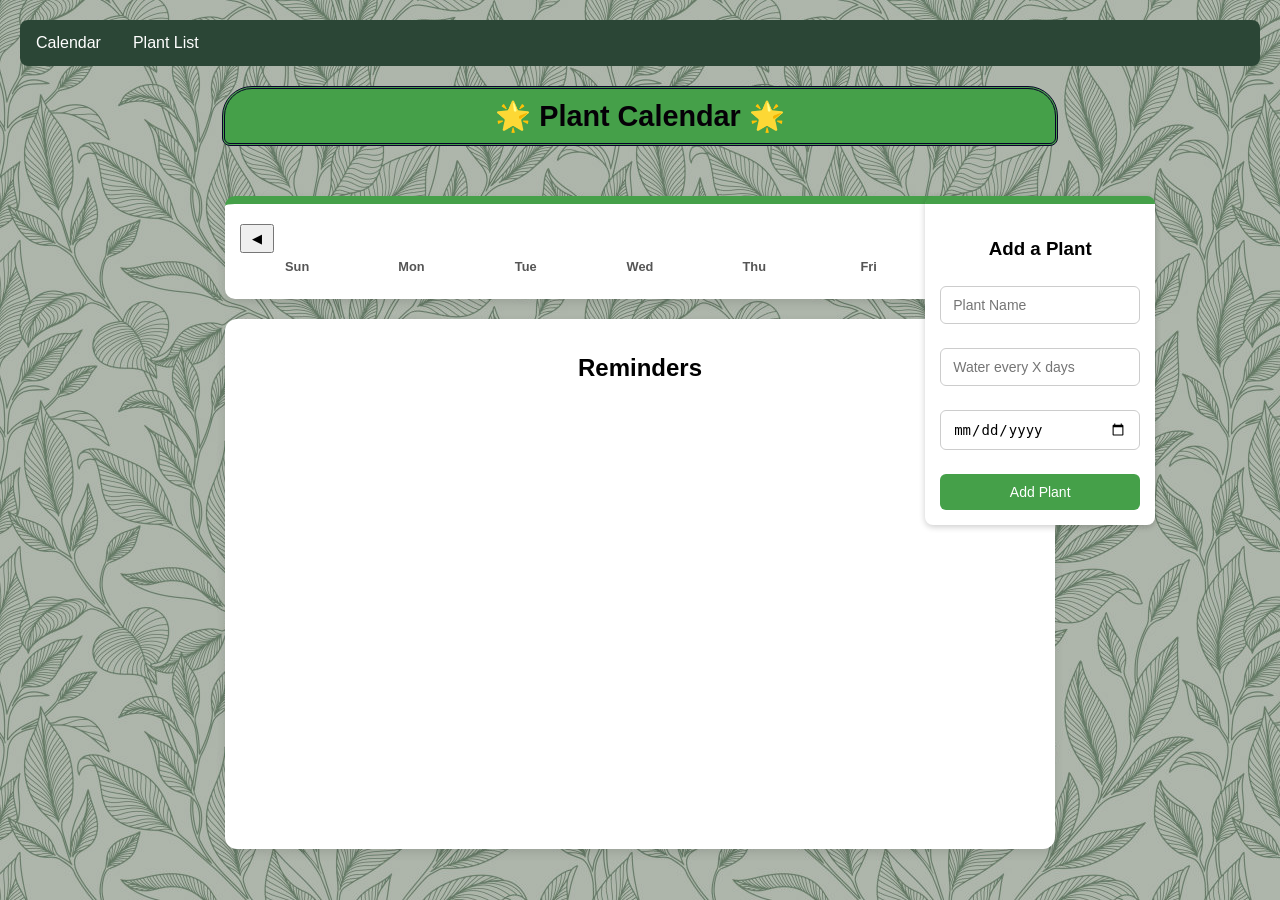
<file: website/index.html>
<!DOCTYPE html>
<html lang="en">
<head>
  <meta charset="UTF-8">
  <title>Plant Watering Tracker</title>
</head>
<link rel="stylesheet" href="style.css">
<script src="script.js" defer></script>


<body id="home">
  <ul>
  <li><a href="index.html">Calendar</a></li>
  <li><a href="plant_list.html">Plant List</a></li>

</ul>
 

    <h1>🌟 Plant Calendar 🌟</h1>

  
   <div class="calendar-container">
    
  <!-- Calendar: centered naturally -->
   <div class="center">
  <div class="calendar">
    <div class="calendar-header">
      <button onclick="changeMonth(-1)">◀</button>
      <h2 id="monthYear"></h2>
      <button onclick="changeMonth(1)">▶</button>
    </div>
    <div class="day-row">
      <div class="day-name">Sun</div>
      <div class="day-name">Mon</div>
      <div class="day-name">Tue</div>
      <div class="day-name">Wed</div>
      <div class="day-name">Thu</div>
      <div class="day-name">Fri</div>
      <div class="day-name">Sat</div>
    </div>
    <div class="calendar-grid" id="calendarGrid"></div>
  </div>
</div>
  <!-- Form: floating to the right -->
  <div class="add-plant-form">
    <h3>Add a Plant</h3>
    <input type="text" id="plant-name" placeholder="Plant Name">
    <input type="number" id="watering-interval" placeholder="Water every X days" min="1">
    <input type="date" id="watered-date" placeholder="Last Watered">
    <button onclick="addPlant()">Add Plant</button>
  </div>
</div>

<div class = "center">
    <div class ="reminder-box"> 
 <h2> Reminders</h2>
   
 <div class="text-grid">
   
 </div>
 
 </div>

<div id="plant-modal" class="modal hidden">
  <div class="modal-content">
    <span class="close-btn" onclick="closeModal()">&times;</span>

    <h2>Plant Details</h2>

    Name <input type="text" id="edit-name" placeholder="Plant Name">
    Watering Interval <input type="number" id="edit-interval" placeholder="Interval">
    Location<input type = "text" id="edit-location" placeholder="Location of Plant">
    Last Watered <input type = "date" id="edit-watered-date" placeholder="today">

    <button onclick="editPlant()" class="save">Save</button>
    <button onclick="deletePlant()" class="delete">Delete</button>
  </div>
</div>

<div id="watered-modal" class="modal hidden">
  <div class="modal-content small">
    <span class="close-btn" onclick="closeWateredModal()">&times;</span>

    <h2 id="watered-modal-title">Plants Watered</h2>

    <div id="watered-modal-list" class="watered-list"></div>
  </div>
</div>
</body>
</html>
</file>
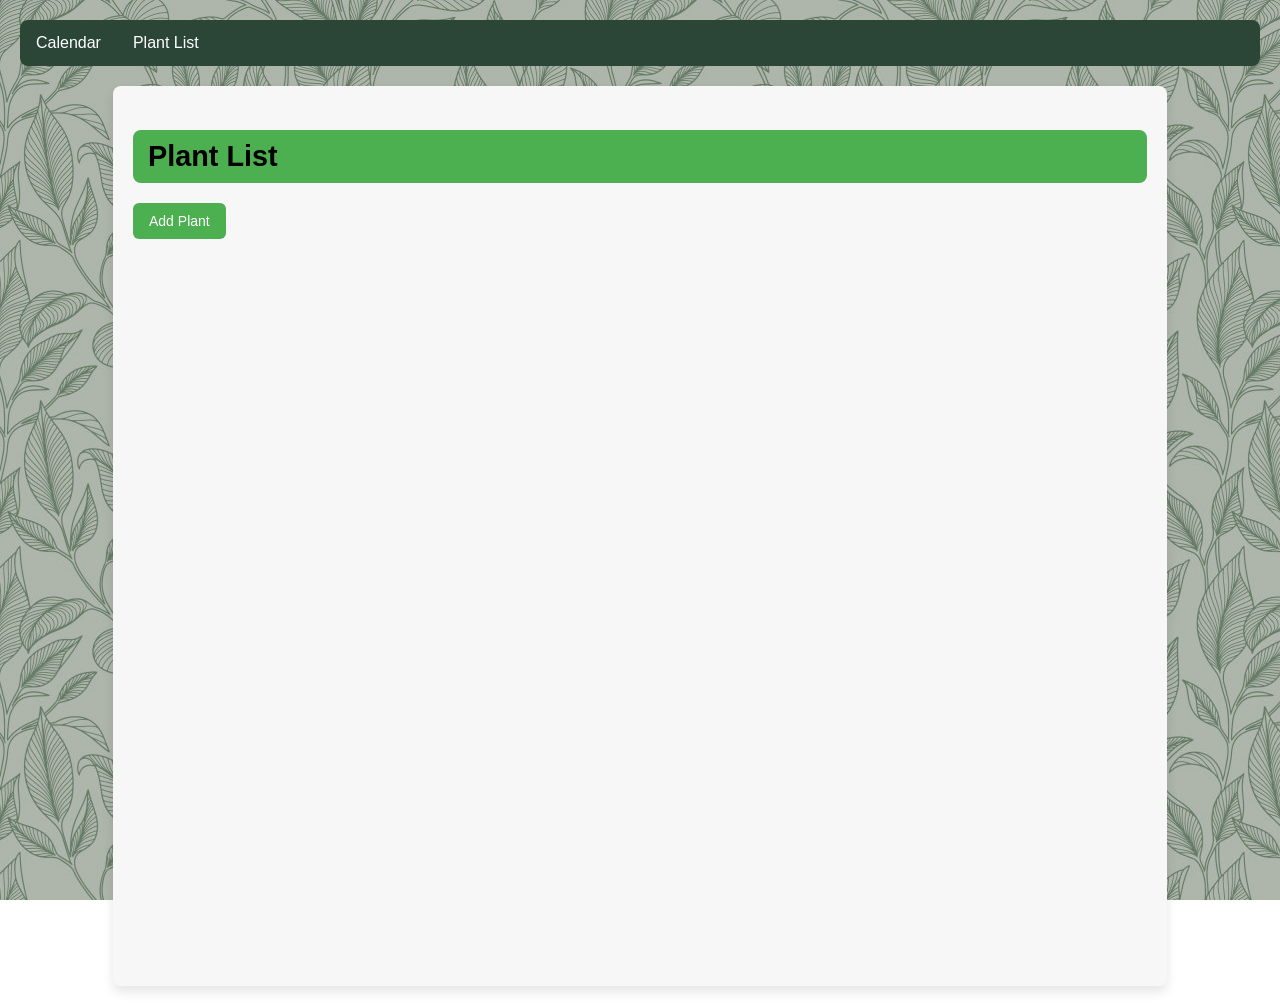
<file: website/plant_list.html>
<!DOCTYPE html>
<html lang="en">
<head>
  <meta charset="UTF-8">
  <title>Plant List</title>
</head>
<link rel="stylesheet" href="style.css">
<script src="script.js" defer></script>

<body id="plant_list">
<ul>
  <li><a href="index.html">Calendar</a></li>
  <li><a href="plant_list.html">Plant List</a></li>
</ul>
<div class="center">
  <div class="scroll-box"> 
    <h2>Plant List</h2>
    

    <div class="button-row">
      <button onclick=openSavePlant() id="add-plant-btn">Add Plant</button>
    </div>

    <div class="text-grid">
 
    </div>
  </div>
</div>
<div id="plant-modal" class="modal hidden">
  <div class="modal-content">
    <span class="close-btn" onclick="closeModal()">&times;</span>

    <h2>Plant Details</h2>

    Name <input type="text" id="edit-name" placeholder="Plant Name">
    Watering Interval <input type="number" id="edit-interval" placeholder="Interval">
    Location<input type = "text" id="edit-location" placeholder="Location of Plant">
    Last Watered <input type = "date" id="edit-watered-date" placeholder="today">

    <button onclick="editPlant()" class="save">Save</button>
    <button onclick="deletePlant()" class="delete">Delete</button>
  </div>
  </div>

  <div id="plant-add" class="modal hidden">
  
     <div class="modal-content">
    <span class="close-btn" onclick="closeModal()">&times;</span>

    Name <input type="text" id="plant-name" placeholder="Plant Name">
    Watering Interval <input type="number" id="watering-interval" placeholder="Interval">
    Location<input type = "text" id="location" placeholder="Location of Plant">
    Last Watered <input type = "date" id="watered-date">

    <button onclick="addPlant(); closeModal()" class="save">Submit</button>
  </div>
   </div>
</body>
</html>
</file>
<file: website/style.css>
/* body {
      font-family: Arial, sans-serif;
      background: #84978d;
      padding: 20px;
      background-image: url("photos/plant_background.jpg");
    } */

    body {
  margin: 0;
  font-family: Arial, sans-serif;
  position: relative;
  overflow-x: hidden;
  padding: 20px;
}

/* Background layer */
body::before {
  content: "";
  position: fixed;
  top: 0;
  left: 0;
  width: 100%;
  height: 100%;

  background: url("photos/plant_background.jpg");
background-attachment: fixed;
  z-index: -2;
}

/* Color overlay */
body::after {
  content: "";
  position: fixed;
  top: 0;
  left: 0;
  width: 100%;
  height: 100%;

  background: rgba(132, 151, 141, 0.6); /* green tint */
  /* try rgba(0,0,0,0.4) for dark overlay */

  z-index: -1;
}

    h1 {

      width: 800px;
      margin: 0 auto;
      text-align: center;              
  font-size: 1.8rem;             
  font-weight: 600;               
  color: rgb(5, 0, 7);                   
  background-color: #45a049;     
  padding: 10px 15px;           
  border-radius: 8px;                   
  border: #0a022b double; 
  border-top-left-radius: 30px;
  border-top-right-radius: 30px;
 font-family: Arial, sans-serif;
 margin-top: 20px;
  

    }

    h2 {
      text-align: center;
    }
   
ul {
  list-style-type: none;
  margin: 0;
  padding: 0;
  background-color: #2b4636;
  display: flex;
  border-radius: 8px;
}

ul li a {
  display: block;
  color: white;
  padding: 14px 16px;
  text-decoration: none;
}

ul li a:hover {
  background-color: #4CAF50;
}

.center {
  display: flex;
  justify-content: center;
  align-items: center;
}
    .calendar {
      border-top: 8px solid #45a049; 
  width: 800px;
  background: white;
  border-radius: 10px;
  padding: 15px;
  box-shadow: 0 4px 10px rgba(0,0,0,0.1);
  font-family: Arial, sans-serif;
   vertical-align: top;
}

.calendar-header {
  display: flex;
  justify-content: space-between;
  align-items: center;
}

.calendar-header button {
  padding: 5px 10px;
  cursor: pointer;
}

.calendar-grid {
  display: grid;
  grid-template-columns: repeat(7, 1fr);
  gap: 5px;
  margin-top: 10px;
}

.day-row {
  display: grid;
  grid-template-columns: repeat(7, 1fr);
  margin-bottom: 5px;
}
.day-name {
  font-weight: bold;
  text-align: center;
  font-size: 0.8rem;
  color: #555;
}

.date {
  height: 60px;
  display: flex;
  flex-direction: column;
  align-items: center;
  justify-content: center;
  gap: 4px;
  border-radius: 8px;
  cursor: pointer;
  transition: 0.2s;
}

.watered-dot {
  width: 6px;
  height: 6px;
  border-radius: 50%;
  background-color: #1E90FF;
}

.date:hover {
  background-color: #4CAF50;
  color: white;
  transform: scale(0.9);
}

.today {
  border: 2px solid #4CAF50;
}

.empty {
  visibility: hidden;
}

.reminder-box{
width: 800px;
height: 500px;
  background: white;
  border-radius: 12px;
  padding: 15px;
  box-shadow: 0 4px 10px rgba(0,0,0,0.1);
  font-family: Arial, sans-serif;
  margin-top:20px;
  overflow-y: auto;
  
}

.text-grid {
  display: grid;
  grid-template-columns: 1fr;
  gap: 20px;
  padding: 20px;
}


.card {
  background-color: #f9f9f9;
  border-radius: 12px;
  padding: 20px;
  box-shadow: 0 6px 15px rgba(0,0,0,0.1);
  cursor: pointer;
  transition: transform 0.2s, box-shadow 0.2s;
  font-family: 'Segoe UI', Tahoma, Geneva, Verdana, sans-serif;
  border-left: 8px solid #45a049; 
}

.card:hover {
  transform: translateY(-5px);
  box-shadow: 0 10px 25px rgba(0,0,0,0.15);
  border-left: 8px solid #164e28;
}

/* Urgency tabs: colour reflects how soon the plant needs watering */
.card.ok {
  border-left: 8px solid #45a049; /* green - plenty of time */
}
.card.ok:hover {
  border-left: 8px solid #164e28;
}

.card.soon {
  border-left: 8px solid #f39c12; /* orange - due soon */
}
.card.soon:hover {
  border-left: 8px solid #c67c0e;
}

.card.urgent {
  border-left: 8px solid #e74c3c; /* red - urgent */
}
.card.urgent:hover {
  border-left: 8px solid #c0392b;
}


.card h3 {
  margin: 0 0 10px 0;
  font-size: 1.2rem;
  color: #333;
}


.card p.water {
  color: #1E90FF; /* Dodger blue */
  font-weight: 600;
  margin: 6px 0;
}

/* for plant list */
.card p {
  margin: 6px 0;
  color: #555;
  font-size: 0.95rem;
}

/* for the reminders*/
.reminder-card {
  background: #f9f9f9;
  padding: 20px;
  border-radius: 10px;
  box-shadow: 0 6px 12px rgba(0,0,0,0.1);
  cursor: pointer;
}

.scroll-box {
  height: 100vh; 
  width: 85%; 
  overflow-y: auto; 
  box-sizing: border-box; 
  padding: 20px; 
  border-radius: 8px;
  background-color: #f7f7f7;
  margin-top: 20px;
  box-shadow: 0 6px 12px rgba(0,0,0,0.1);
}
.scroll-box h2 {
  text-align: left;              
  font-size: 1.8rem;             
  font-weight: 600;               
  color: black;                   
  background-color: #4CAF50;     
  padding: 10px 15px;           
  border-radius: 8px;             
  display: flex;       
  margin-bottom: 20px;            
}
.calendar-container {
  position: relative;
  width: 100%;
  margin-top: 50px;
  text-align: center;

}

.add-plant-form {
  position: absolute;
  top: 0; 
  left: 73%;  
  width: 200px;
  background-color: white;
  padding: 15px;
  border-radius: 8px;
  box-shadow: 0 2px 6px rgba(0,0,0,0.2);
  border-top: 8px solid #45a049; 

}


.modal {
  position: fixed;
  top: 0;
  left: 0;
  width: 100%;
  height: 100%;
  background: rgba(0, 0, 0, 0.5); /* semi-transparent dark overlay */
  display: flex;
  justify-content: center;
  align-items: center;
  z-index: 1000;
}


.hidden {
  display: none;
}


.modal-content {
  background: #f9f9f9;
  padding: 30px 40px;
  border-radius: 12px;
  width: 400px;
  max-width: 90%;
  box-shadow: 0 10px 25px rgba(0, 0, 0, 0.2);
  position: relative;
  font-family: 'Segoe UI', Tahoma, Geneva, Verdana, sans-serif;
  animation: slideDown 0.3s ease-out;
}


@keyframes slideDown {
  from { transform: translateY(-30px); opacity: 0; }
  to { transform: translateY(0); opacity: 1; }
}


.close-btn {
  position: absolute;
  top: 12px;
  right: 15px;
  font-size: 24px;
  cursor: pointer;
  color: #555;
  transition: color 0.2s;
}

.close-btn:hover {
  color: #e74c3c;
}


.modal-content h2 {
  margin-bottom: 20px;
  color: #333;
  text-align: center;
}

.modal-content.small {
  width: 260px;
  padding: 20px 25px;
}

.watered-list {
  display: flex;
  flex-direction: column;
  gap: 10px;
}

.watered-item {
  background: #f1f1f1;
  border-left: 6px solid #1E90FF;
  border-radius: 6px;
  padding: 8px 12px;
}

.watered-item .name {
  font-weight: 600;
  color: #333;
}

.watered-item .location {
  font-size: 0.85rem;
  color: #666;
}

.add-plant-form input,
.modal-content input {
  width: 100%;
  padding: 10px 12px;
  margin: 8px 0 16px 0;
  border: 1px solid #ccc;
  border-radius: 6px;
  box-sizing: border-box;
  font-size: 14px;
  transition: border-color 0.2s;
}
.add-plant-form input:focus,
.modal-content input:focus {
  border-color: #4CAF50;
  outline: none;
}

.add-plant-form button{
   padding: 10px 18px;
  margin: 8px 4px 0 0;
  border: none;
  border-radius: 6px;
  cursor: pointer;
  font-size: 14px;
  transition: background 0.2s, transform 0.1s;
  width: 100%;
}
.modal-content button {
  padding: 10px 18px;
  margin: 8px 4px 0 0;
  border: none;
  border-radius: 6px;
  cursor: pointer;
  font-size: 14px;
  transition: background 0.2s, transform 0.1s;

}
.add-plant-form button:hover,
.modal-content button:hover {
  transform: translateY(-2px);
}

.add-plant-form button{
  background-color: #45a049;
  color: white
}
.modal-content .save {
  background-color: #4CAF50;
  color: white;
}

.add-plant-form button:hover{
  background-color: #164e28;
}
.modal-content .save:hover {
  background-color: #45a049;
}


.modal-content .delete {
  background-color: #e74c3c;
  color: white;
}

.modal-content .delete:hover {
  background-color: #c0392b;
}
.button-row {
  display: flex;
  gap: 10px;      
  margin-bottom: 20px;
}


.button-row button {
  padding: 10px 16px;
  border: none;
  border-radius: 6px;
  cursor: pointer;
  font-size: 14px;
  transition: background 0.2s, transform 0.1s;
}


#add-plant-btn {
  background-color: #4CAF50; 
  color: white;
}

#add-plant-btn:hover {
  background-color: #45a049;
}


#delete-plant-btn {
  background-color: #e74c3c;
  color: white;
}

#delete-plant-btn:hover {
  background-color: #c0392b;
}
</file>
